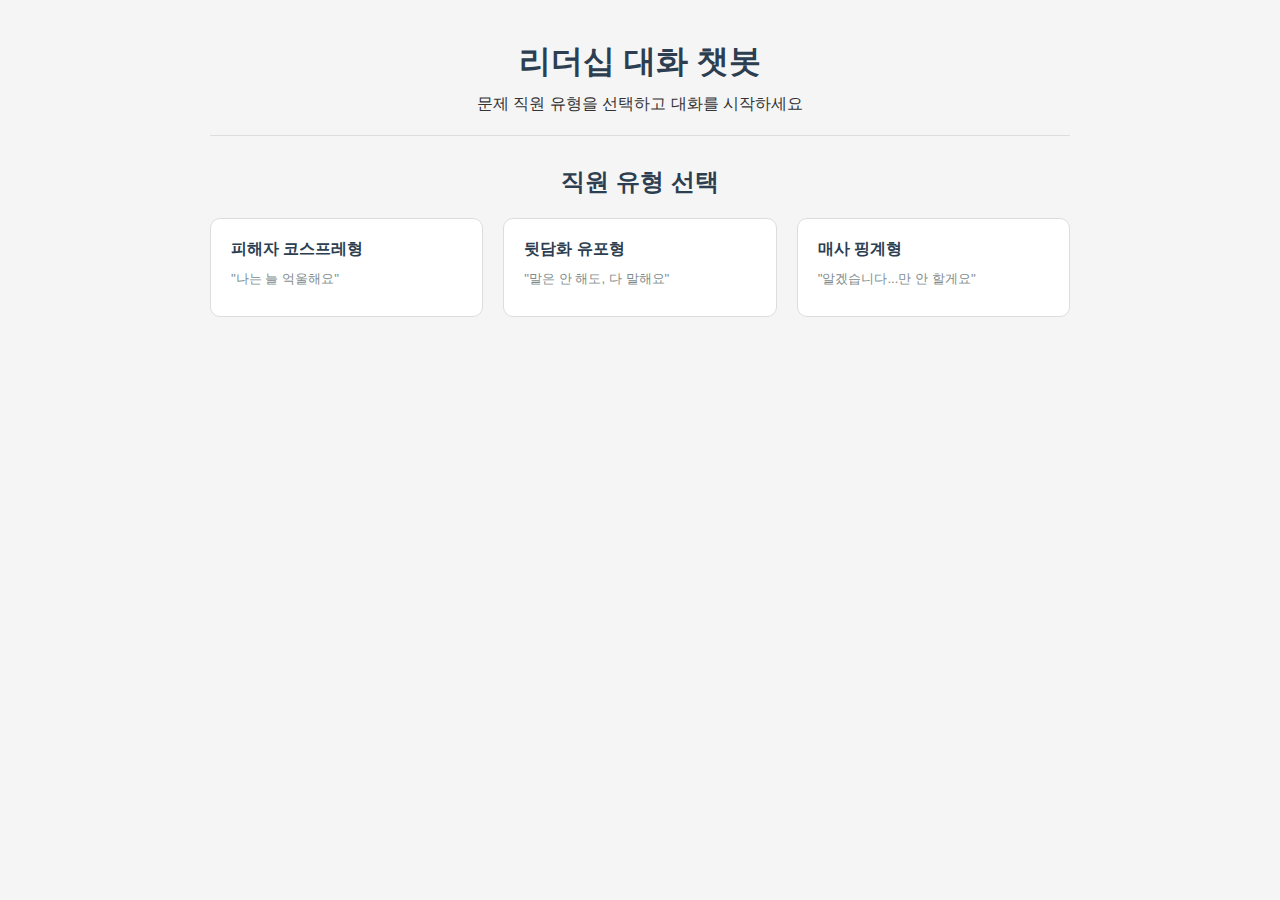
<file: index.html>
<!DOCTYPE html>
<html lang="ko">
<head>
    <meta charset="UTF-8">
    <meta name="viewport" content="width=device-width, initial-scale=1.0">
    <title>리더십 대화   챗봇</title>
    <link rel="stylesheet" href="styles.css">
</head>
<body>
    <div class="container">
        <header>
            <h1>리더십 대화 챗봇</h1>
            <p>문제 직원 유형을 선택하고 대화를 시작하세요</p>
        </header>

        <div class="employee-selector">
            <h2>직원 유형 선택</h2>
            <div class="employee-types">
                <button id="type1" class="employee-type">
                    <h3>피해자 코스프레형</h3>
                    <p>"나는 늘 억울해요"</p>
                </button>
                <button id="type2" class="employee-type">
                    <h3>뒷담화 유포형</h3>
                    <p>"말은 안 해도, 다 말해요"</p>
                </button>
                <button id="type3" class="employee-type">
                    <h3>매사 핑계형</h3>
                    <p>"알겠습니다...만 안 할게요"</p>
                </button>
            </div>
        </div>

        <div class="chat-container" id="chatContainer" style="display: none;">
            <div class="chat-box" id="chatBox"></div>
            <div class="user-input">
                <input type="text" id="userMessage" placeholder="메시지를 입력하세요...">
                <button id="sendButton">전송</button>
            </div>
            <button id="resetButton" class="reset-button">대화 초기화</button>
        </div>
    </div>

    <script src="app.js"></script>
</body>
</html>
</file>
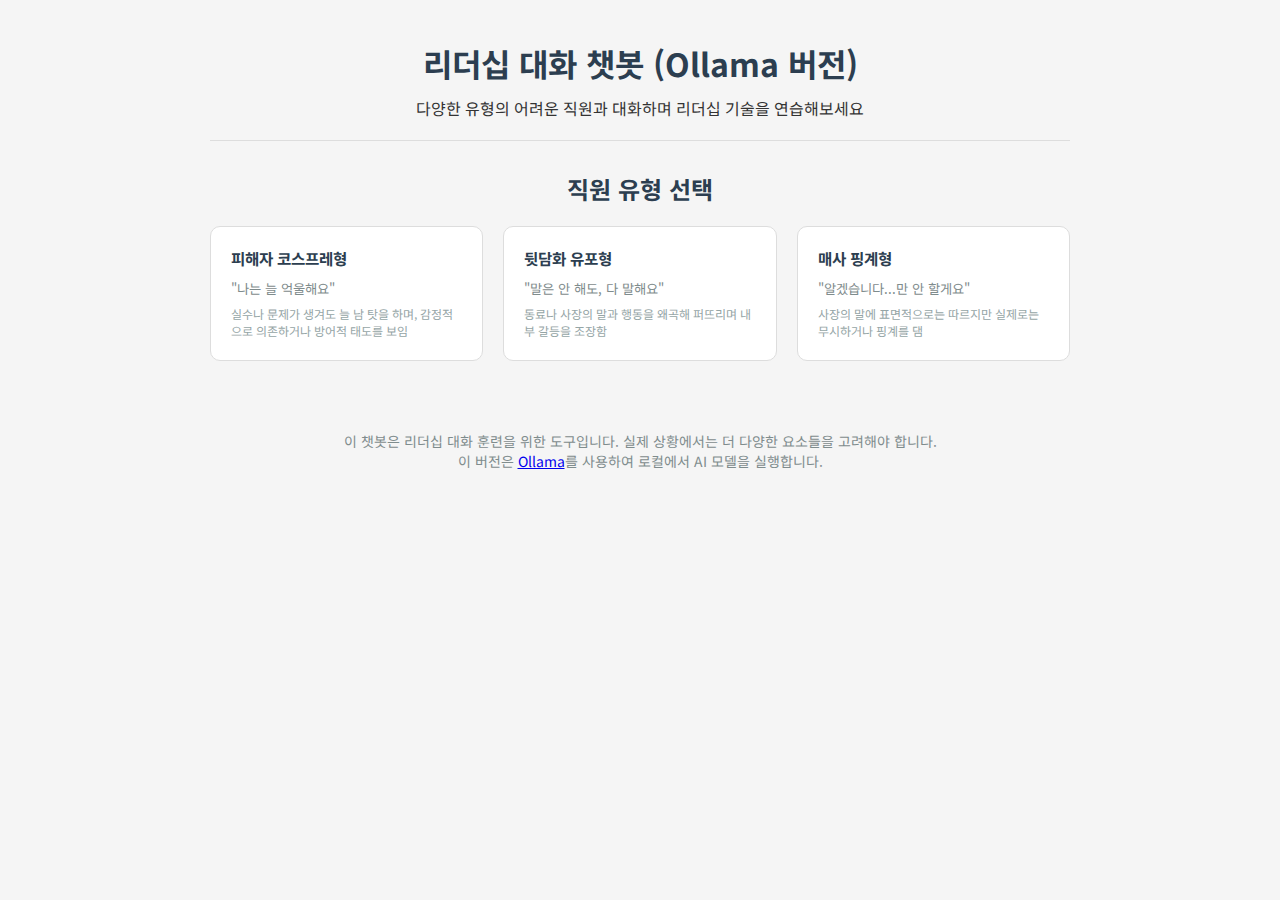
<file: advanced_index.html>
<!DOCTYPE html>
<html lang="ko">
<head>
    <meta charset="UTF-8">
    <meta name="viewport" content="width=device-width, initial-scale=1.0">
    <title>리더십 대화 챗봇 (Ollama 버전)</title>
    <link rel="stylesheet" href="styles.css">
    <link href="https://fonts.googleapis.com/css2?family=Noto+Sans+KR:wght@400;500;700&display=swap" rel="stylesheet">
</head>
<body>
    <div class="container">
        <header>
            <h1>리더십 대화 챗봇 (Ollama 버전)</h1>
            <p>다양한 유형의 어려운 직원과 대화하며 리더십 기술을 연습해보세요</p>
        </header>

        <div class="employee-selector">
            <h2>직원 유형 선택</h2>
            <div class="employee-types">
                <button id="type1" class="employee-type">
                    <h3>피해자 코스프레형</h3>
                    <p>"나는 늘 억울해요"</p>
                    <small>실수나 문제가 생겨도 늘 남 탓을 하며, 감정적으로 의존하거나 방어적 태도를 보임</small>
                </button>
                <button id="type2" class="employee-type">
                    <h3>뒷담화 유포형</h3>
                    <p>"말은 안 해도, 다 말해요"</p>
                    <small>동료나 사장의 말과 행동을 왜곡해 퍼뜨리며 내부 갈등을 조장함</small>
                </button>
                <button id="type3" class="employee-type">
                    <h3>매사 핑계형</h3>
                    <p>"알겠습니다...만 안 할게요"</p>
                    <small>사장의 말에 표면적으로는 따르지만 실제로는 무시하거나 핑계를 댐</small>
                </button>
            </div>
        </div>

        <div class="chat-container" id="chatContainer" style="display: none;">
            <div class="chat-box" id="chatBox"></div>
            <div class="user-input">
                <input type="text" id="userMessage" placeholder="사장님으로서 대화를 입력하세요...">
                <button id="sendButton">전송</button>
            </div>
            <div class="chat-options">
                <label for="useAI">
                    <input type="checkbox" id="useAI" checked> Ollama AI 사용
                </label>
                <button id="resetButton" class="reset-button">대화 초기화</button>
            </div>
            <div class="api-settings-container" id="apiSettingsContainer">
                <div class="settings-row">
                    <label for="apiUrlInput">Ollama API URL:</label>
                    <input type="text" id="apiUrlInput" placeholder="http://localhost:11434/api/chat" value="http://localhost:11434/api/chat">
                </div>
                <div class="settings-row">
                    <label for="modelSelector">모델 선택:</label>
                    <select id="modelSelector">
                        <option value="llama3">Llama 3</option>
                        <option value="llama3:8b">Llama 3 (8B)</option>
                        <option value="llama3:70b">Llama 3 (70B)</option>
                        <option value="mistral">Mistral</option>
                        <option value="gemma">Gemma</option>
                        <option value="phi">Phi</option>
                    </select>
                </div>
                <button id="saveApiSettings">설정 저장</button>
            </div>
            <div class="ollama-notice">
                <p>Ollama를 사용하기 위해서는 <a href="https://ollama.com/download" target="_blank">여기</a>에서 Ollama를 다운로드하고 설치해야 합니다.</p>
                <p>설치 후 터미널에서 <code>ollama run llama3</code> 명령어를 실행하여 모델을 다운로드하세요.</p>
            </div>
        </div>
    </div>

    <footer>
        <p>이 챗봇은 리더십 대화 훈련을 위한 도구입니다. 실제 상황에서는 더 다양한 요소들을 고려해야 합니다.</p>
        <p>이 버전은 <a href="https://ollama.com" target="_blank">Ollama</a>를 사용하여 로컬에서 AI 모델을 실행합니다.</p>
    </footer>

    <script src="advanced_chat.js"></script>
</body>
</html>
</file>
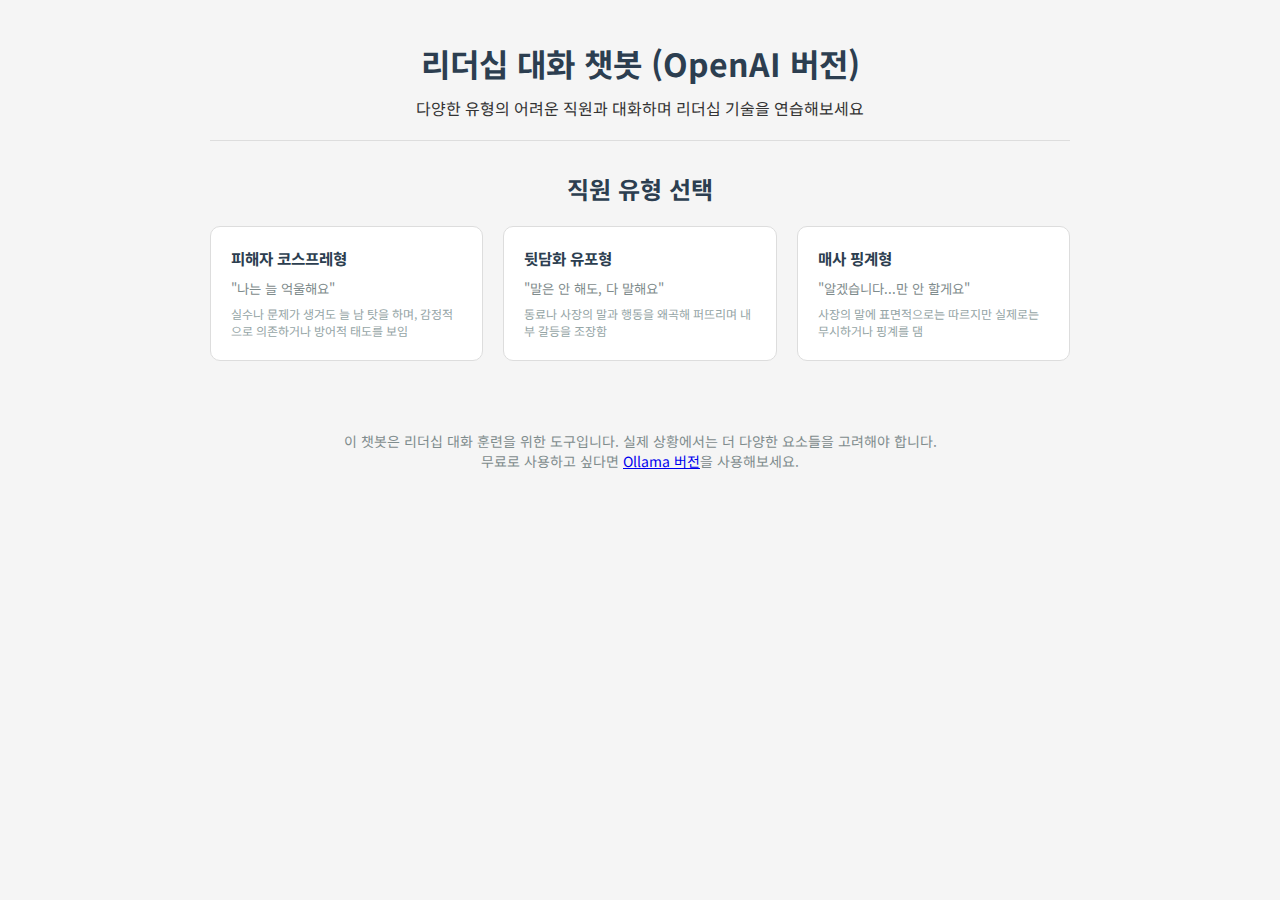
<file: openai_index.html>
<!DOCTYPE html>
<html lang="ko">
<head>
    <meta charset="UTF-8">
    <meta name="viewport" content="width=device-width, initial-scale=1.0">
    <title>리더십 대화 챗봇 (OpenAI 버전)</title>
    <link rel="stylesheet" href="styles.css">
    <link href="https://fonts.googleapis.com/css2?family=Noto+Sans+KR:wght@400;500;700&display=swap" rel="stylesheet">
</head>
<body>
    <div class="container">
        <header>
            <h1>리더십 대화 챗봇 (OpenAI 버전)</h1>
            <p>다양한 유형의 어려운 직원과 대화하며 리더십 기술을 연습해보세요</p>
        </header>

        <div class="employee-selector">
            <h2>직원 유형 선택</h2>
            <div class="employee-types">
                <button id="type1" class="employee-type">
                    <h3>피해자 코스프레형</h3>
                    <p>"나는 늘 억울해요"</p>
                    <small>실수나 문제가 생겨도 늘 남 탓을 하며, 감정적으로 의존하거나 방어적 태도를 보임</small>
                </button>
                <button id="type2" class="employee-type">
                    <h3>뒷담화 유포형</h3>
                    <p>"말은 안 해도, 다 말해요"</p>
                    <small>동료나 사장의 말과 행동을 왜곡해 퍼뜨리며 내부 갈등을 조장함</small>
                </button>
                <button id="type3" class="employee-type">
                    <h3>매사 핑계형</h3>
                    <p>"알겠습니다...만 안 할게요"</p>
                    <small>사장의 말에 표면적으로는 따르지만 실제로는 무시하거나 핑계를 댐</small>
                </button>
            </div>
        </div>

        <div class="chat-container" id="chatContainer" style="display: none;">
            <div class="chat-box" id="chatBox"></div>
            <div class="user-input">
                <input type="text" id="userMessage" placeholder="사장님으로서 대화를 입력하세요...">
                <button id="sendButton">전송</button>
            </div>
            <div class="chat-options">
                <label for="useAI">
                    <input type="checkbox" id="useAI" checked> OpenAI 사용 (API 키 필요)
                </label>
                <button id="resetButton" class="reset-button">대화 초기화</button>
            </div>
            <div class="api-key-container" id="apiKeyContainer">
                <input type="text" id="apiKeyInput" placeholder="OpenAI API 키를 입력하세요">
                <button id="saveApiKey">저장</button>
            </div>
            <div class="openai-notice">
                <p>OpenAI API 키는 <a href="https://platform.openai.com" target="_blank">OpenAI 플랫폼</a>에서 얻을 수 있습니다.</p>
                <p>API 사용 시 비용이 발생할 수 있으니 주의하세요.</p>
            </div>
        </div>
    </div>

    <footer>
        <p>이 챗봇은 리더십 대화 훈련을 위한 도구입니다. 실제 상황에서는 더 다양한 요소들을 고려해야 합니다.</p>
        <p>무료로 사용하고 싶다면 <a href="advanced_index.html">Ollama 버전</a>을 사용해보세요.</p>
    </footer>

    <script src="openai_chat.js"></script>
</body>
</html>
</file>
<file: styles.css>
* {
    margin: 0;
    padding: 0;
    box-sizing: border-box;
    font-family: 'Noto Sans KR', sans-serif;
}

body {
    background-color: #f5f5f5;
    color: #333;
}

.container {
    max-width: 900px;
    margin: 0 auto;
    padding: 20px;
}

header {
    text-align: center;
    margin-bottom: 30px;
    padding: 20px 0;
    border-bottom: 1px solid #ddd;
}

header h1 {
    margin-bottom: 10px;
    color: #2c3e50;
}

.employee-selector h2 {
    text-align: center;
    margin-bottom: 20px;
    color: #2c3e50;
}

.employee-types {
    display: flex;
    justify-content: space-between;
    flex-wrap: wrap;
    gap: 20px;
}

.employee-type {
    flex: 1;
    min-width: 250px;
    background-color: white;
    border: 1px solid #ddd;
    border-radius: 10px;
    padding: 20px;
    cursor: pointer;
    transition: all 0.3s ease;
    text-align: left;
}

.employee-type:hover {
    transform: translateY(-5px);
    box-shadow: 0 5px 15px rgba(0, 0, 0, 0.1);
    border-color: #3498db;
}

.employee-type h3 {
    margin-bottom: 10px;
    color: #2c3e50;
}

.employee-type p {
    color: #7f8c8d;
    margin-bottom: 8px;
}

.employee-type small {
    display: block;
    color: #95a5a6;
    font-size: 12px;
    line-height: 1.4;
}

.chat-container {
    margin-top: 30px;
    background-color: white;
    border-radius: 10px;
    box-shadow: 0 5px 15px rgba(0, 0, 0, 0.05);
    overflow: hidden;
}

.chat-box {
    height: 400px;
    padding: 20px;
    overflow-y: auto;
    border-bottom: 1px solid #eee;
}

.message {
    margin-bottom: 15px;
    padding: 10px 15px;
    border-radius: 20px;
    max-width: 80%;
    word-wrap: break-word;
}

.employee-message {
    background-color: #f1f0f0;
    align-self: flex-start;
    border-top-left-radius: 5px;
    margin-right: auto;
}

.user-message {
    background-color: #3498db;
    color: white;
    align-self: flex-end;
    border-top-right-radius: 5px;
    margin-left: auto;
}

.user-input {
    display: flex;
    padding: 15px;
    background-color: #f9f9f9;
}

.user-input input {
    flex: 1;
    padding: 12px 15px;
    border: 1px solid #ddd;
    border-radius: 25px;
    font-size: 16px;
    outline: none;
}

.user-input input:focus {
    border-color: #3498db;
}

.user-input button, .reset-button {
    background-color: #3498db;
    color: white;
    border: none;
    padding: 12px 20px;
    margin-left: 10px;
    border-radius: 25px;
    cursor: pointer;
    transition: background-color 0.3s;
}

.user-input button:hover, .reset-button:hover {
    background-color: #2980b9;
}

.reset-button {
    display: block;
    margin: 15px auto;
    width: fit-content;
}

/* Chat options */
.chat-options {
    display: flex;
    align-items: center;
    justify-content: center;
    padding: 15px;
    background-color: #f5f5f5;
    border-top: 1px solid #eee;
}

.chat-options label {
    display: flex;
    align-items: center;
    font-size: 14px;
    margin-right: 20px;
    color: #555;
}

.chat-options input[type="checkbox"] {
    margin-right: 8px;
}

/* API Key container를 API Settings container로 수정 */
.api-settings-container {
    display: flex;
    flex-direction: column;
    padding: 15px;
    background-color: #ecf0f1;
    border-top: 1px solid #ddd;
    gap: 10px;
}

/* 원래 API 키 컨테이너 스타일도 유지 */
.api-key-container {
    display: flex;
    padding: 15px;
    background-color: #ecf0f1;
    border-top: 1px solid #ddd;
}

.api-key-container input {
    flex: 1;
    padding: 10px 15px;
    border: 1px solid #ddd;
    border-radius: 4px;
    font-size: 14px;
    outline: none;
}

.api-key-container button {
    background-color: #2ecc71;
    color: white;
    border: none;
    padding: 10px 15px;
    margin-left: 10px;
    border-radius: 4px;
    cursor: pointer;
    transition: background-color 0.3s;
}

.api-key-container button:hover {
    background-color: #27ae60;
}

.settings-row {
    display: flex;
    align-items: center;
}

.settings-row label {
    min-width: 120px;
    font-size: 14px;
    color: #333;
}

.settings-row input, .settings-row select {
    flex: 1;
    padding: 10px 15px;
    border: 1px solid #ddd;
    border-radius: 4px;
    font-size: 14px;
    outline: none;
}

.api-settings-container button {
    background-color: #2ecc71;
    color: white;
    border: none;
    padding: 10px 15px;
    border-radius: 4px;
    cursor: pointer;
    transition: background-color 0.3s;
    align-self: flex-end;
}

.api-settings-container button:hover {
    background-color: #27ae60;
}

/* Ollama 알림 스타일 */
.ollama-notice {
    padding: 15px;
    background-color: #f8f9fa;
    border-top: 1px solid #ddd;
    font-size: 14px;
    line-height: 1.6;
}

.ollama-notice p {
    margin-bottom: 10px;
}

.ollama-notice a {
    color: #3498db;
    text-decoration: none;
}

.ollama-notice a:hover {
    text-decoration: underline;
}

.ollama-notice code {
    background-color: #e9e9e9;
    padding: 2px 5px;
    border-radius: 3px;
    font-family: monospace;
}

/* OpenAI 알림 스타일 */
.openai-notice {
    padding: 15px;
    background-color: #f8f9fa;
    border-top: 1px solid #ddd;
    font-size: 14px;
    line-height: 1.6;
}

.openai-notice p {
    margin-bottom: 10px;
}

.openai-notice a {
    color: #3498db;
    text-decoration: none;
}

.openai-notice a:hover {
    text-decoration: underline;
}

/* Leadership guidance styles */
.leadership-guidance {
    margin: 20px 0;
    padding: 15px;
    background-color: #e8f4fc;
    border-left: 4px solid #3498db;
    border-radius: 5px;
    font-size: 14px;
    line-height: 1.6;
}

.leadership-guidance strong {
    color: #2980b9;
}

/* Typing indicator */
.typing-indicator {
    display: inline-block;
    background-color: #e5e5e5;
    padding: 8px 15px;
    border-radius: 15px;
    font-size: 14px;
    color: #666;
    margin-bottom: 15px;
    animation: pulse 1.5s infinite;
}

@keyframes pulse {
    0% {
        opacity: 0.6;
    }
    50% {
        opacity: 1;
    }
    100% {
        opacity: 0.6;
    }
}

/* Footer */
footer {
    text-align: center;
    padding: 20px;
    margin-top: 30px;
    color: #7f8c8d;
    font-size: 14px;
}

/* Responsive adjustments */
@media (max-width: 768px) {
    .employee-types {
        flex-direction: column;
    }
    
    .employee-type {
        width: 100%;
    }
    
    .user-input {
        flex-direction: column;
    }
    
    .user-input button {
        width: 100%;
        margin-left: 0;
        margin-top: 10px;
    }
}
</file>
